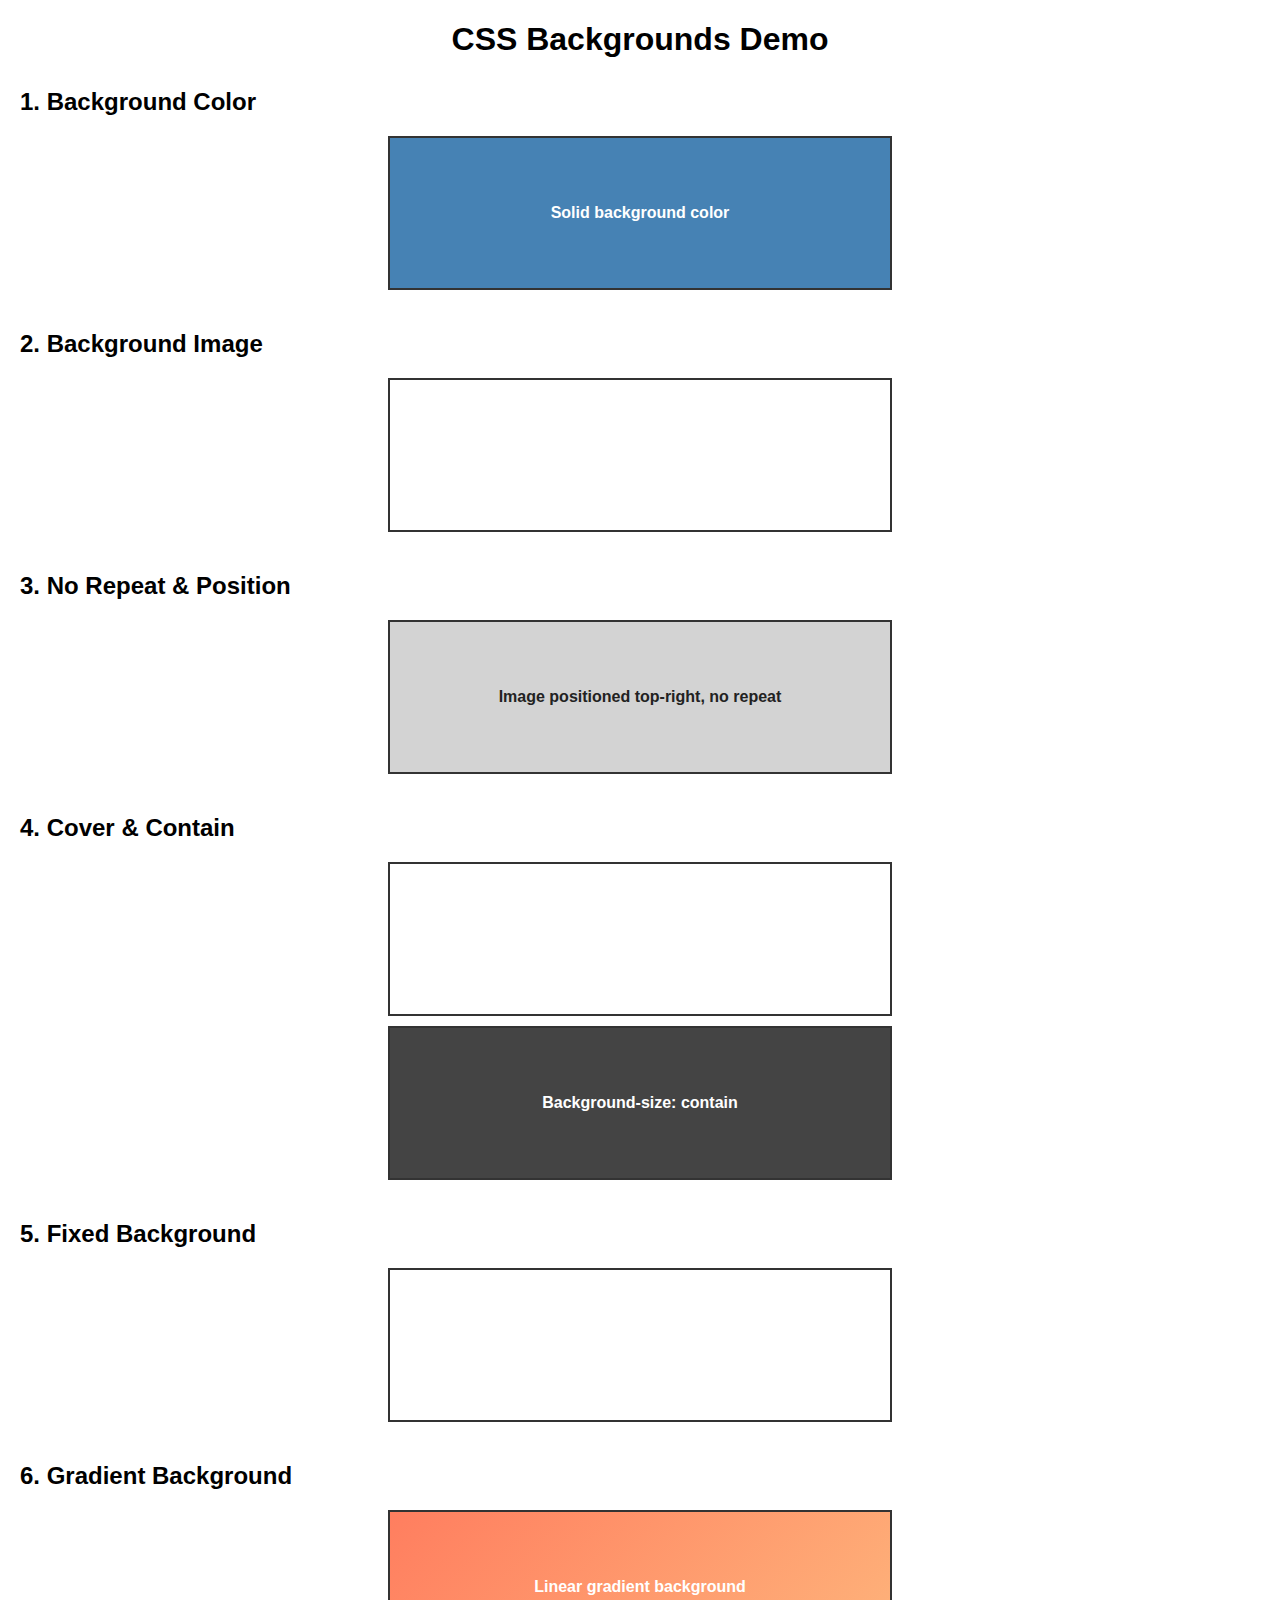
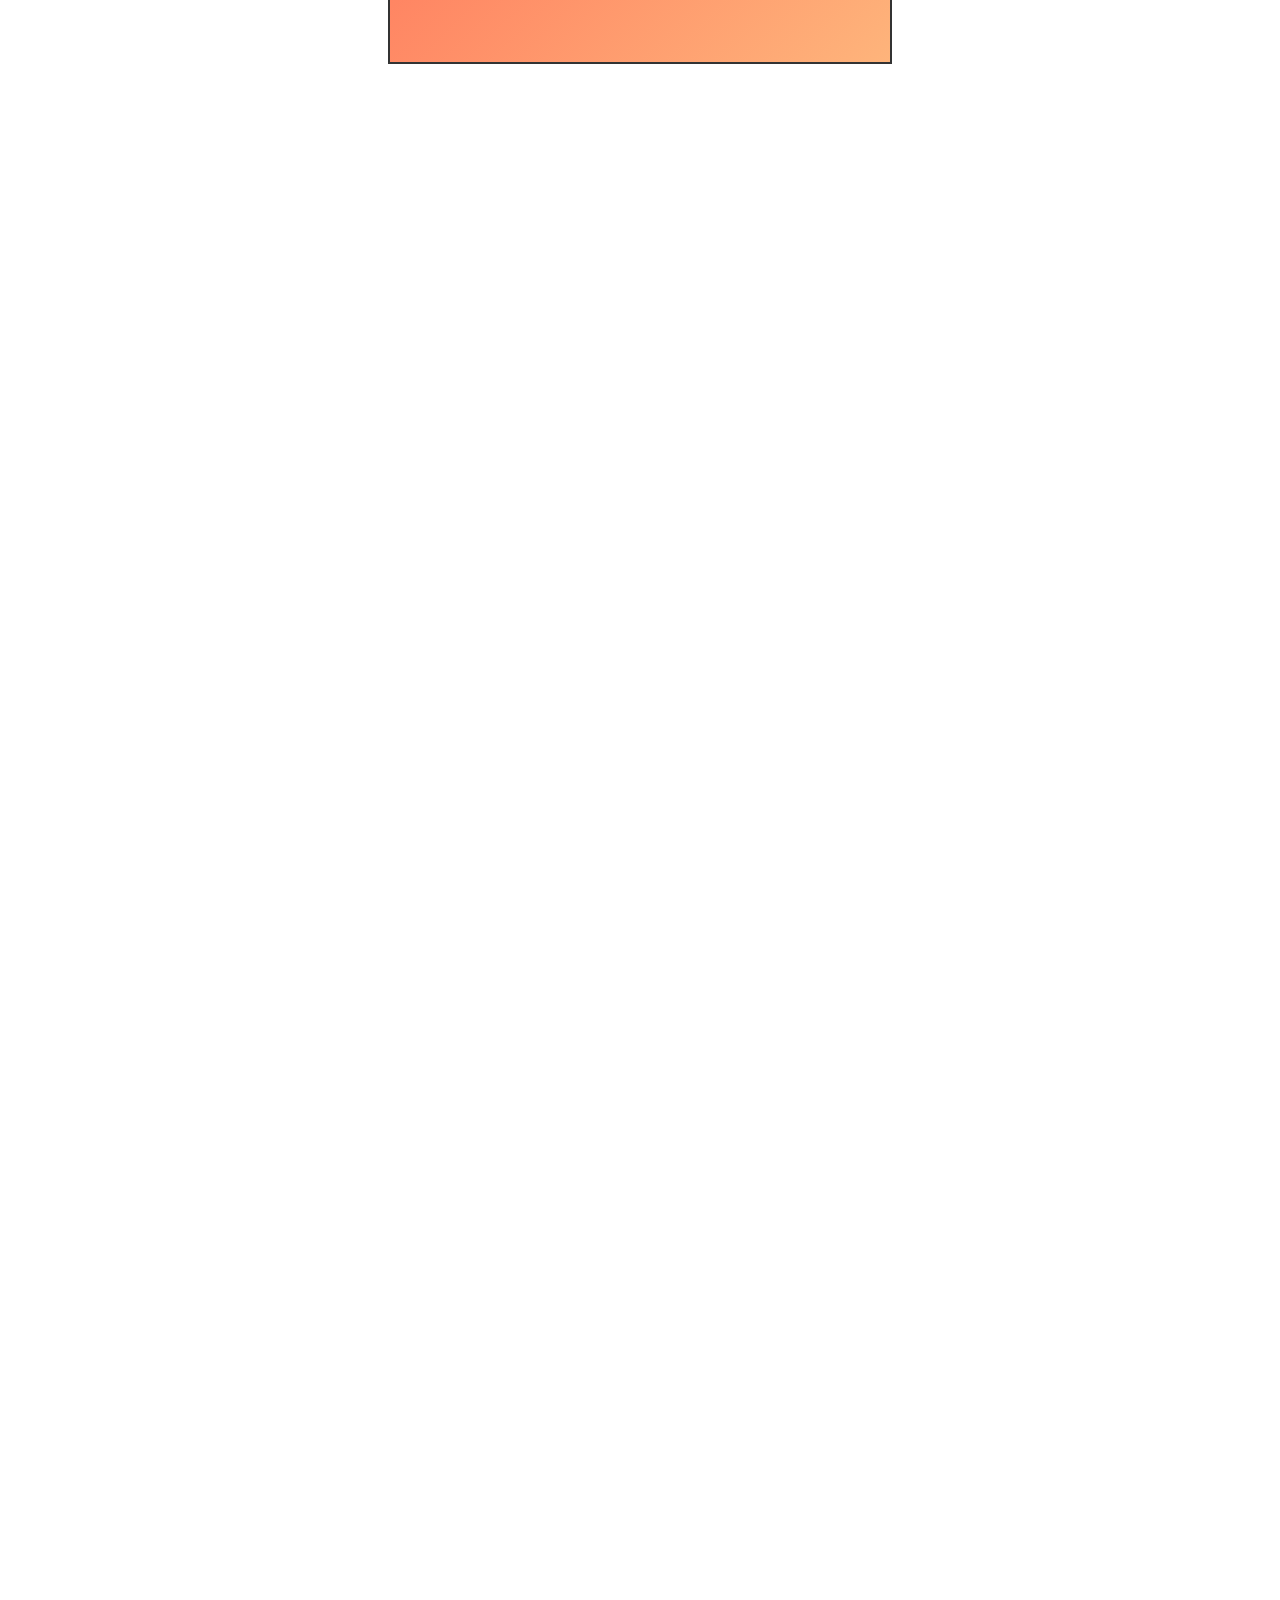
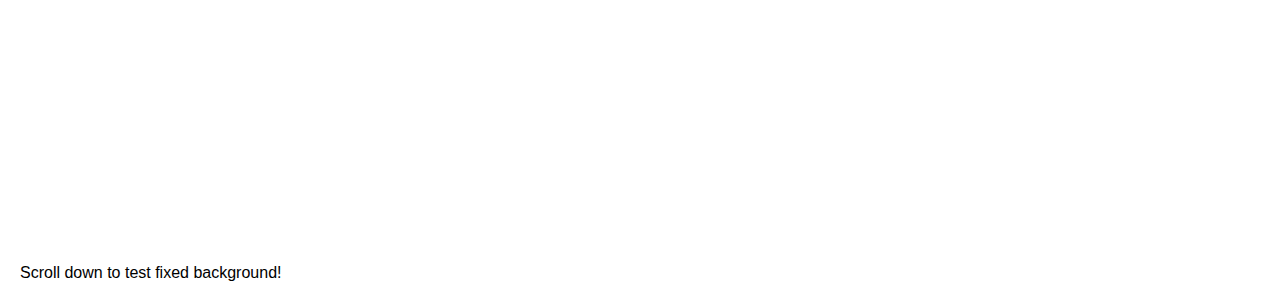
<file: backgrounds-demo/index.html>
<!DOCTYPE html>
<html lang="en">
<head>
  <meta charset="UTF-8">
  <meta name="viewport" content="width=device-width, initial-scale=1.0">
  <title>CSS Backgrounds Demo</title>
  <link rel="stylesheet" href="styles.css">
</head>
<body>
  <h1>CSS Backgrounds Demo</h1>

  <section>
    <h2>1. Background Color</h2>
    <div class="bg-color">Solid background color</div>
  </section>

  <section>
    <h2>2. Background Image</h2>
    <div class="bg-image">Repeating background image</div>
  </section>

  <section>
    <h2>3. No Repeat & Position</h2>
    <div class="bg-no-repeat">Image positioned top-right, no repeat</div>
  </section>

  <section>
    <h2>4. Cover & Contain</h2>
    <div class="bg-cover">Background-size: cover</div>
    <div class="bg-contain">Background-size: contain</div>
  </section>

  <section>
    <h2>5. Fixed Background</h2>
    <div class="bg-fixed">Scroll the page — the background stays fixed</div>
  </section>

  <section>
    <h2>6. Gradient Background</h2>
    <div class="bg-gradient">Linear gradient background</div>
  </section>

  <p style="margin-top:200vh;">Scroll down to test fixed background!</p>
</body>
</html>
</file>
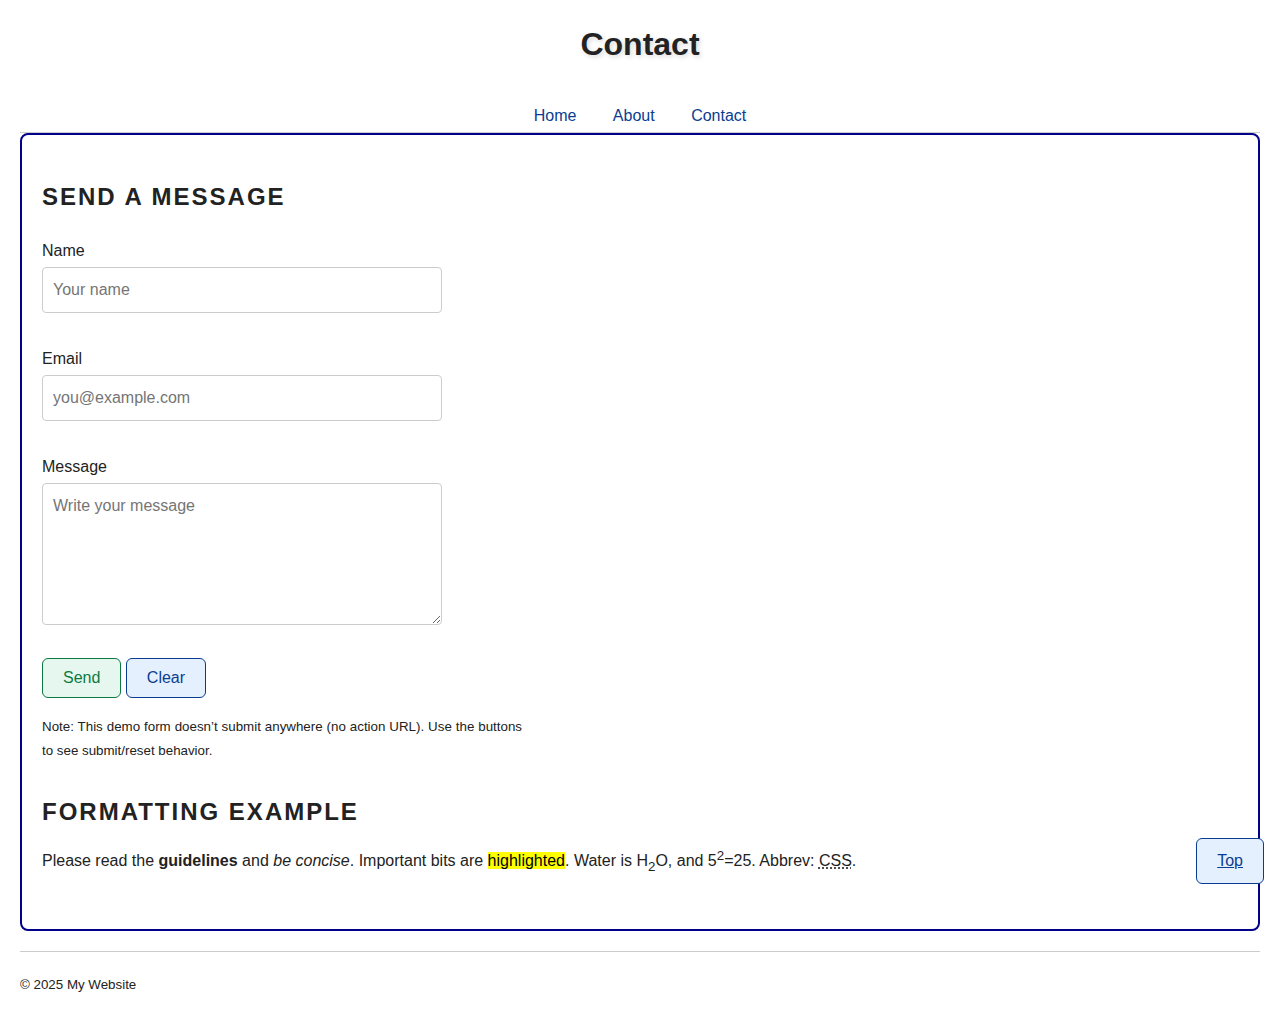
<file: contact.html>
<!DOCTYPE html>
<html lang="en">
<head>
  <meta charset="UTF-8" />
  <meta name="viewport" content="width=device-width, initial-scale=1.0"/>
  <title>Contact - Lessons 3-4 Solution</title>
  <link rel="stylesheet" href="styles.css">
</head>
<body id="top" class="page-contact">
  <header>
    <h1>Contact</h1>
    <nav>
      <a href="index.html">Home</a>
      <a href="about.html">About</a>
      <a href="contact.html">Contact</a>
    </nav>
  </header>

  <main>
    <section>
      <h2>Send a Message</h2>
      <form action="" method="post">
        <p>
          <label for="name">Name</label><br>
          <input id="name" name="name" type="text" placeholder="Your name" required>
        </p>

        <p>
          <label for="email">Email</label><br>
          <input id="email" name="email" type="email" placeholder="you@example.com" required>
        </p>

        <p>
          <label for="message">Message</label><br>
          <textarea id="message" name="message" placeholder="Write your message" rows="5" required></textarea>
        </p>

        <p>
          <button type="submit" class="btn" title="Send your message">Send</button>
          <button type="reset" class="btn" title="Clear the form">Clear</button>
        </p>

        <p><small>
          Note: This demo form doesn’t submit anywhere (no action URL). Use the buttons to see submit/reset behavior.
        </small></p>
      </form>
    </section>

    <section>
      <h2>Formatting Example</h2>
      <p>
        Please read the <strong>guidelines</strong> and <em>be concise</em>.
        Important bits are <mark>highlighted</mark>. Water is H<sub>2</sub>O,
        and 5<sup>2</sup>=25. Abbrev: <abbr title="Cascading Style Sheets">CSS</abbr>.
      </p>
    </section>
  </main>

  <footer>
    <hr>
    <p><small>&copy; 2025 My Website</small></p>
  </footer>

  <a href="#top" id="to-top" class="btn">Top</a>
</body>
</html>
</file>
<file: backgrounds-demo/styles.css>
body {
  font-family: Arial, sans-serif;
  margin: 20px;
}

h1 {
  text-align: center;
  margin-bottom: 30px;
}

section { margin-bottom: 40px; }

div {
  width: 100%;
  max-width: 500px;
  height: 150px;
  margin: 10px auto;
  display: flex;
  align-items: center;
  justify-content: center;
  color: #fff;
  font-weight: bold;
  border: 2px solid #333;
}

/* 1. Background Color */
.bg-color {
  background-color: steelblue;
}

/* 2. Background Image (repeats by default) */
.bg-image {
  background-image: url("https://www.transparenttextures.com/patterns/asfalt-light.png");
}

/* 3. No Repeat + Position */
.bg-no-repeat {
  background-image: url("https://cataas.com/cat?width=100&height=100");
  background-repeat: no-repeat;
  background-position: top right;
  background-color: lightgray;
  color: #222;
}

/* 4. Cover & Contain */
.bg-cover {
  background-image: url("https://cataas.com/cat?width=600&height=400");
  background-size: cover;
  background-position: center;
}
.bg-contain {
  background-image: url("https://cataas.com/cat?width=600&height=400");
  background-size: contain;
  background-repeat: no-repeat;
  background-position: center;
  background-color: #444;
}

/* 5. Fixed Background */
.bg-fixed {
  background-image: url("https://cataas.com/cat?width=800&height=600");
  background-size: cover;
  background-attachment: fixed;
}

/* 6. Gradient Background */
.bg-gradient {
  background: linear-gradient(135deg, #ff7e5f, #feb47b);
}
</file>
<file: styles.css>
/* =========================================
   Base & Tokens (shared)
   ========================================= */
:root {
  --text: #222;
  --muted: #666;
  --brand: #0a3d91;
  --brand-2: #e5f0ff;
  --border: #ccc;
  --accent: #fff6cc;
}

* { box-sizing: border-box; }
html, body { margin: 0; padding: 0; }

body {
  font-family: Arial, Helvetica, sans-serif;
  color: var(--text);
  line-height: 1.5;
  margin: 20px; /* page edge breathing room */
}

header { text-align: center; }
hr { border: none; height: 1px; background: var(--border); margin: 20px 0; }
section { margin-bottom: 32px; } /* shared spacing */


/* =========================================
   Lesson 3 — CSS Styling Tasks (A–I)
   (No transitions here; effects are instant)
   ========================================= */

/* Headings & text */
h1 {
  text-align: center;
  margin: 0 0 32px;
  text-shadow: 2px 2px 5px rgba(0,0,0,.15);
}
h2 {
  text-transform: uppercase;
  letter-spacing: 2px;
  margin: 24px 0 12px;
}
p { text-align: justify; }

/* Navigation (instant hover change in L3) */
nav a {
  display: inline-block;
  margin: 0 10px;
  text-decoration: none;
  color: var(--brand);
  padding: 4px 6px;
}
nav a:hover,
nav a:focus {
  color: #9C9; /* Bright green for visibility, use #062a63 for nicer color */
  text-decoration: underline;
}

/* Buttons (instant hover change in L3) */
.btn {
  display: inline-block;
  background: var(--brand-2);
  color: var(--brand);
  border: 1px solid var(--brand);
  padding: 10px 20px;     /* Lesson 3 padding task */
  cursor: pointer;
  font-size: 16px;
  border-radius: 6px;
}
.btn:hover { background: #dce9ff; } /* instant (no transition in L3) */

#large-btn {
  width: 200px;
  height: 50px;
  font-size: 18px;
}

/* Images */
img {
  max-width: 100%;
  height: auto;           /* preserve aspect ratio */
  border: 2px solid var(--border);
  display: inline-block;
}
figure { margin: 16px auto; text-align: center; }
figcaption { color: var(--muted); font-size: .9rem; }

/* Lists */
ul { padding-left: 1.2rem; }
ul li { margin-bottom: 5px; }
ul ul { list-style-type: square; }

/* Tables */
table {
  width: 100%;
  max-width: 640px;
  border-collapse: collapse;
  margin: 12px 0;
}
th, td {
  border: 1px solid var(--border);
  padding: 10px;
  text-align: left;
}
thead th {
  background: var(--accent);
  font-weight: bold;
}
tbody tr:nth-child(even) { background: #fafafa; }

/* Forms (focus style present, but no transition in L3) */
form { max-width: 480px; }
label { display: inline-block; margin: 8px 0 4px; }
input[type="text"],
input[type="email"],
textarea {
  width: 100%;
  max-width: 400px;
  padding: 10px;
  border: 1px solid var(--border);
  border-radius: 4px;
  font: inherit;
  margin-bottom: 10px;
}
textarea { min-height: 120px; resize: vertical; }
input:focus,
textarea:focus {
  outline: none;
  border: 2px dashed green;   /* focus style (instant) */
  background: #fbfffb;
}

/* Optional card wrapper */
.card {
  width: 100%;
  max-width: 600px;
  margin: 0 auto;
  background: #fff;
  padding: 20px;
  border: 1px solid var(--border);
  border-radius: 8px;
  box-shadow: 0 8px 24px rgba(0,0,0,.06);
}

/* Base border & padding around main content */
main {
  border: 2px solid darkblue;
  padding: 20px;
  border-radius: 8px;
}

/* External link indicator (extra) */
a[href^="http"]::after {
  content: " ↗";
  font-size: .9em;
  color: var(--muted);
}


/* =========================================
   Lesson 4 — Box Model, Floats, Positioning, Transitions
   (Adds floats, positioning, and transitions only)
   ========================================= */

/* Float image with wrap + spacing */
.float-left {
  float: left;
  margin: 0 10px 10px 0;
  border: 2px solid #0aa;
}

/* Float grid */
.float-grid .float-box {
  float: left;
  width: 100px;
  height: 100px;
  margin: 8px;
  background: #cfeaff;
  border: 1px solid #5ba2f2;
  display: grid;
  place-items: center;
}
/* Clearfix */
.clearfix::after { content: ""; display: block; clear: both; }

/* Positioning — Fixed “Back to Top” */
#to-top {
  position: fixed;
  right: 16px;
  bottom: 16px;
  z-index: 1000;
}

/* Positioning — Absolute label demo */
.table-wrap { position: relative; }
.table-wrap .label {
  position: absolute;
  top: -10px; right: -10px;
  background: #222; color: #fff;
  font-size: 12px;
  padding: 4px 8px;
  border-radius: 999px;
}

/* Positioning — Sticky header on contact page */
body.page-contact header {
  position: sticky;
  top: 0;
  background: #fff;
  z-index: 500;
  border-bottom: 1px solid var(--border);
}

/* ------------------------
   Transitions (L4 only)
   ------------------------ */

/* F-1: Smooth color change for nav links (adds animation to L3 effect) */
nav a { transition: color .3s ease; }

/* F-2: Float boxes scale on hover (adds animation; hover effect lives here) */
.float-grid .float-box { transition: transform .2s ease-in-out; }
.float-grid .float-box:hover { transform: scale(1.05); }

/* F-3: Submit button smooth background/color (adds animation to L3 button) */
form button[type="submit"] {
  background: #e6f7ef;
  border: 1px solid #0b7a43;
  color: #0b7a43;
  transition: background-color .25s ease, color .25s ease;
}
form button[type="submit"]:hover {
  background: #daf3e8;
  color: #085d33;
}
</file>
